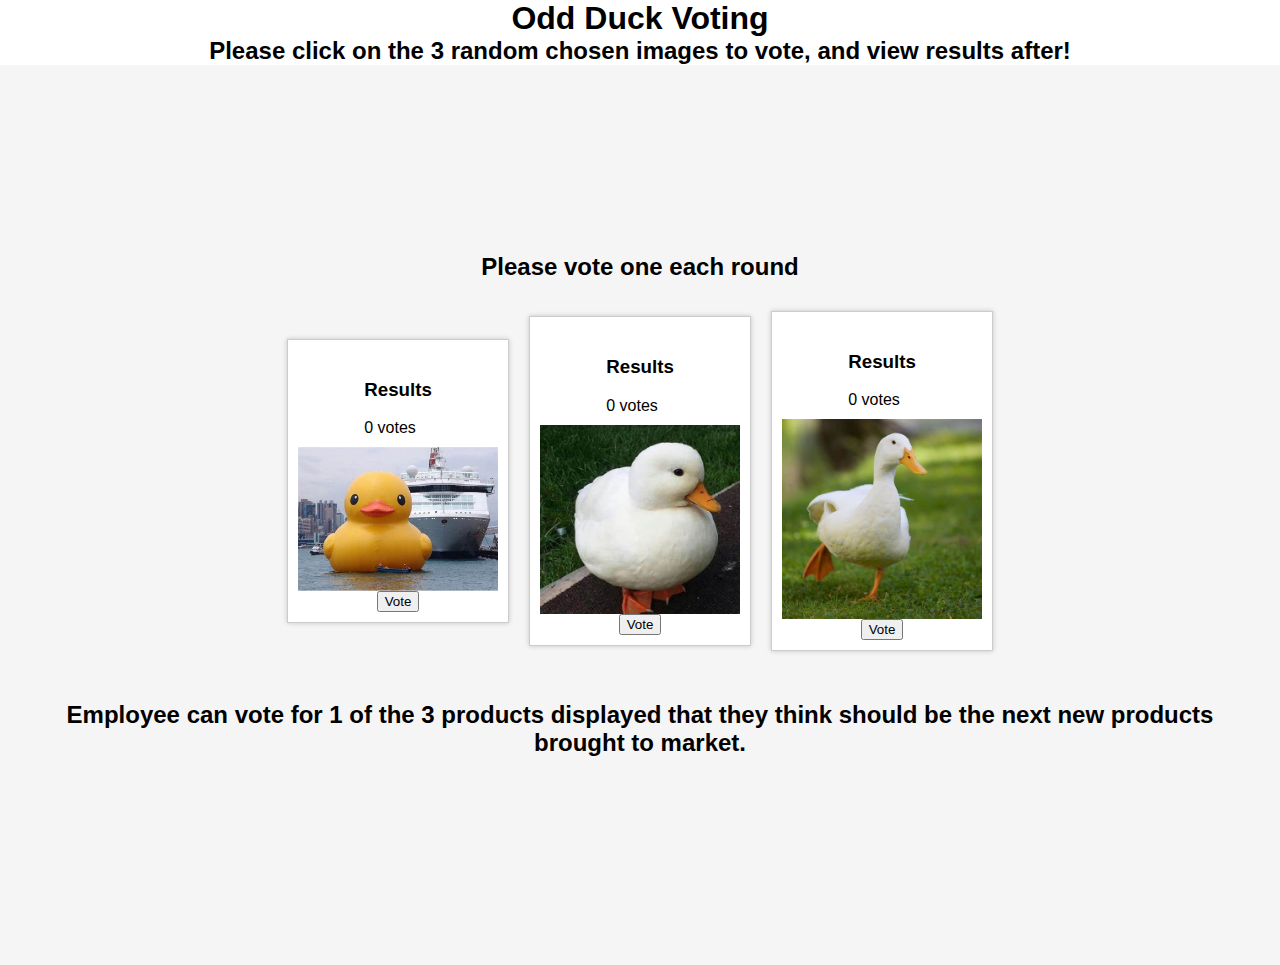
<file: backupfiles.html>
<!DOCTYPE html>
<html lang="en">
<head>
    <meta charset="UTF-8">
    <meta name="viewport" content="width=device-width, initial-scale=1.0">
    <title>Odd Duck Voting</title>
    <style>
        /* CSS styles go here */
        body {
          font-family: Arial, sans-serif;
          text-align: center;
          margin: 0;
          padding: 0;
        }

        .container {
          display: flex;
          flex-direction: column;
          align-items: center;
          justify-content: center;
          height: 100vh;
          background-color: #f5f5f5;
        }

        h1, h2 {
          margin: 0;
        }

        .main-section {
          display: flex;
          justify-content: center;
          align-items: center;
          margin: 20px;
        }

        .product-card {
          display: flex;
          flex-direction: column;
          align-items: center;
          margin: 10px;
          padding: 10px;
          border: 1px solid #ccc;
          background-color: #fff;
          box-shadow: 0 0 5px rgba(0, 0, 0, 0.2);
        }

        .result-section {
          text-align: left;
          margin: 10px;
        }

        img {
          max-width: 300px;
          height: auto;
          cursor: pointer;
        }

        button {
          cursor: pointer;
        }

        #view-results {
          margin: 20px;
        }

        .footer {
          margin: 20px;
          text-align: center;
        }
    </style>
</head>
<body>
    <h1>Odd Duck Voting</h1>
    <h2>Please click on the 3 random chosen images to vote, and view results after!</h2>

    <div class="container">
        <section class="title-section">
            <h2>Please vote one each round</h2>
        </section>

        <section class="main-section">
            <!-- Product cards go here -->
            <div class="product-card">
                <div class="result-section">
                    <h3>Results</h3>
                    <span id="result1">0 votes</span>
                </div>
                <img id="product1" src="img/duck1.jpg" alt="Product 1" width="200" height="150">
                <button id="vote1">Vote</button>
            </div>

            <div class="product-card">
                <div class="result-section">
                    <h3>Results</h3>
                    <span id="result2">0 votes</span>
                </div>
                <img id="product2" src="img/duck2.jpg" alt="Product 2" width="200" height="150">
                <button id="vote2">Vote</button>
            </div>

            <div class="product-card">
                <div class="result-section">
                    <h3>Results</h3>
                    <span id="result3">0 votes</span>
                </div>
                <img id="product3" src="img/duck3.jpg" alt="Product 3" width="200" height="150">
                <button id="vote3">Vote</button>
            </div>

            <button id="view-results" style="display: none">View Results</button>
        </section>

        <section class="footer">
            <h2><strong>Employee can vote for 1 of the 3 products displayed that they think should be the next new products brought to market.</strong></h2>
        </section>
    </div>

    <script>
        // JavaScript code goes here
        // Constructor function to create product objects
        function Product(name, imagePath) {
          this.name = name;
          this.imagePath = imagePath;
          this.timesShown = 0;
          this.timesClicked = 0;
        }

        // Define an array of product data
        const productData = [
          { name: 'Product1', imagePath: 'img/duck1.jpg' },
          { name: 'Product2', imagePath: 'img/duck2.jpg' },
          { name: 'Product3', imagePath: 'img/duck3.jpg' },
            { name: 'Product4', imagePath: 'img/assets/bag.jpg' },
  { name: 'Product5', imagePath: 'img/assets/banana.jpg' },
  { name: 'Product6', imagePath: 'img/assets/boots.jpg' },
  { name: 'Product7', imagePath: 'img/assets/breakfast.jpg' },
  { name: 'Product8', imagePath: 'img/assets/bubblegum.jpg' },
  { name: 'Product9', imagePath: 'img/assets/chair.jpg' },
  { name: 'Product10', imagePath: 'img/assets/bathroom.jpg' },
  { name: 'Product11', imagePath: 'img/assets/cthulhu.jpg' },
  { name: 'Product12', imagePath: 'img/assets/dog-duck.jpg' },
  { name: 'Product13', imagePath: 'img/assets/unicorn.jpg' },
  { name: 'Product14', imagePath: 'img/assets/pen.jpg' },
  { name: 'Product15', imagePath: 'img/assets/pet-sweep.jpg' },
  { name: 'Product16', imagePath: 'img/assets/scissors.jpg' },
];
        ];

        // Define the number of images to display
        const numImages = productData.length;

        // Create an array of product objects
        const products = productData.map(data => new Product(data.name, data.imagePath));

        const rounds = 25; // Number of voting rounds

        let currentRound = 0;
        const viewResultsButton = document.getElementById('view-results');

        // Function to display three unique products
        function displayProducts() {
          const productIndices = [];

          while (productIndices.length < numImages) {
            const randomIndex = Math.floor(Math.random() * products.length);
            if (!productIndices.includes(randomIndex)) {
              productIndices.push(randomIndex);
              products[randomIndex].timesShown++;
            }
          }

          for (let i = 0; i < numImages; i++) {
            const product = products[productIndices[i]];
            const productCard = document.getElementById(`product${i + 1}`);
            productCard.innerHTML = `
              <h3>${product.name}</h3>
              <img src="${product.imagePath}" alt="${product.name}" width="200" height="150">
              <button data-product-index="${productIndices[i]}">Vote</button>
              <div class="votes">${product.timesClicked} votes</div>
            `;
          }
        }

        // Handle user clicks on vote buttons
        function handleVoteClick(event) {
          if (currentRound < rounds) {
            const clickedButton = event.target;
            if (clickedButton.tagName === 'BUTTON') {
              const productIndex = clickedButton.getAttribute('data-product-index');
              const product = products[productIndex];
              product.timesClicked++;
              document.querySelector(`#product${productIndex} .votes`).textContent = `${product.timesClicked} votes`;
              currentRound++;

              if (currentRound < rounds) {
                // If the voting rounds are not completed, refresh the images
                displayProducts();
              } else {
                viewResultsButton.style.display = 'block';
</file>
